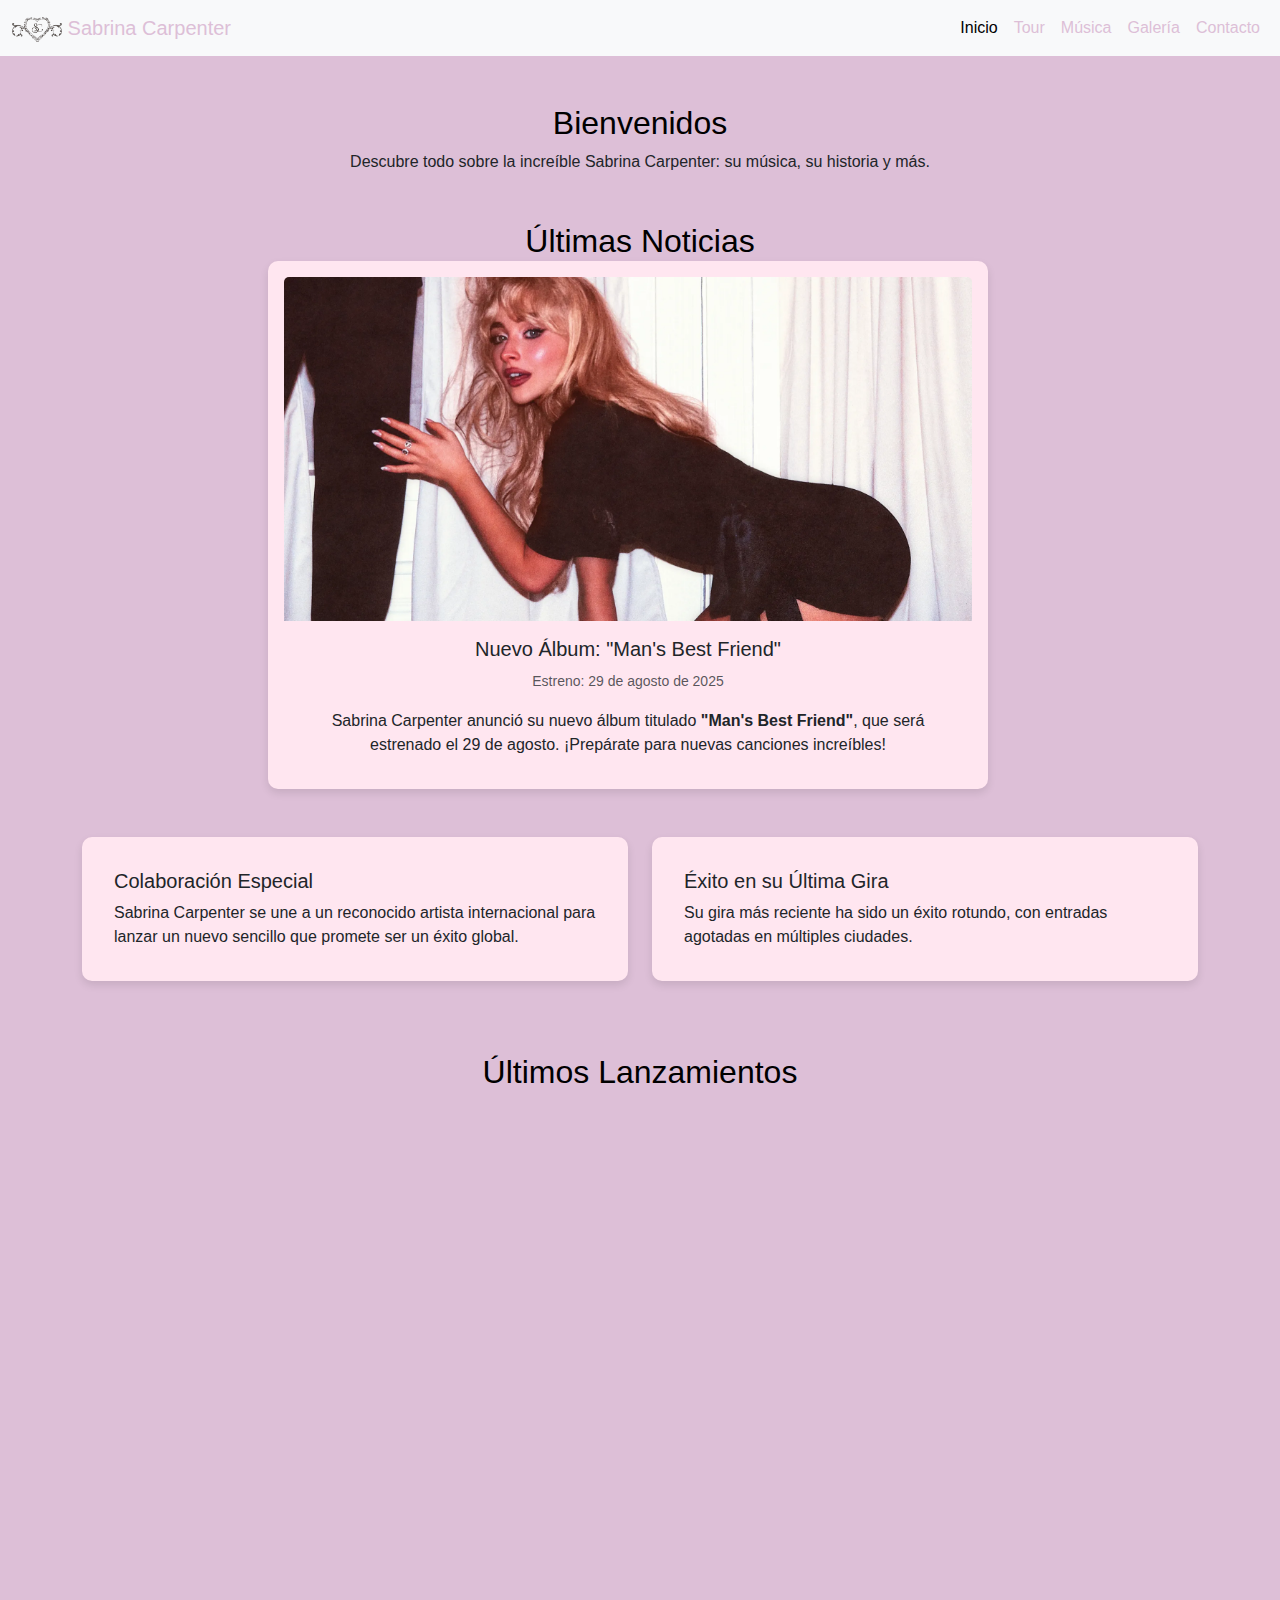
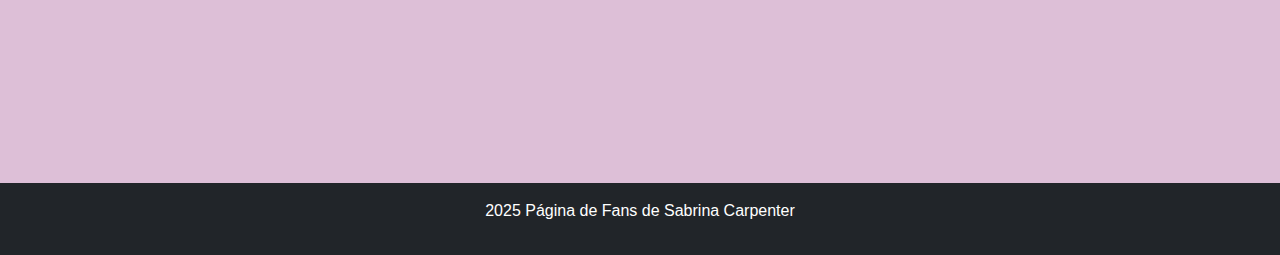
<file: index.html>
<!DOCTYPE html>
<html lang="es">
<head>
  <meta charset="UTF-8">
  <meta name="viewport" content="width=device-width, initial-scale=1.0">
  <title>Sabrina Carpenter</title>
  
  <!-- Bootstrap CSS -->
  <link href="https://cdn.jsdelivr.net/npm/bootstrap@5.3.2/dist/css/bootstrap.min.css" rel="stylesheet">
  <link rel="stylesheet" href="./css/style.css">
</head>

<body>
  <header>
    <!-- Navbar de Bootstrap sin collapse -->
    <nav class="navbar navbar-expand-lg navbar-light bg-light">
  <div class="container-fluid">
    <a class="navbar-brand" href="#">
      <img src="media/logo.jpg" alt="Sabrina Carpenter" width="50" class="d-inline-block align-text-top">
      Sabrina Carpenter
    </a>
    <div class="navbar-collapse" id="navbarNav">
      <ul class="navbar-nav ms-auto">
        <li class="nav-item">
          <a class="nav-link active" href="index.html">Inicio</a>
        </li>
        <li class="nav-item"><a class="nav-link" href="paginas/tour.html">Tour</a></li>
        <li class="nav-item"><a class="nav-link" href="paginas/musica.html">Música</a></li>
        <li class="nav-item"><a class="nav-link" href="paginas/galeria.html">Galería</a></li>
        <li class="nav-item"><a class="nav-link" href="paginas/contacto.html">Contacto</a></li>
      </ul>
    </div>
  </div>
</nav>

  </header>

  <main class="container my-5">
    <section class="text-center mb-5">
      <h2>Bienvenidos</h2>
      <p>Descubre todo sobre la increíble Sabrina Carpenter: su música, su historia y más.</p>
    </section>

    <section class="mb-5">
  <h2 class="text-center mb-4">Últimas Noticias</h2>
  <div class="row g-4">
  <div class="row justify-content-center mb-4">
    <div class="col-md-8">
      <div class="card h-100 text-center">
        <img src="media/mans-best-friend.jpg" class="card-img-top" alt="Portada del álbum Man's Best Friend">
        <div class="card-body">
          <h5 class="card-title">Nuevo Álbum: "Man's Best Friend"</h5>
          <p class="card-text"><small class="text-muted">Estreno: 29 de agosto de 2025</small></p>
          <p class="card-text">Sabrina Carpenter anunció su nuevo álbum titulado <strong>"Man's Best Friend"</strong>, que será estrenado el 29 de agosto. ¡Prepárate para nuevas canciones increíbles!</p>
        </div>
      </div>
    </div>
  </div>

    <section class="mb-5">
      <div class="row g-4">
        <div class="col-md-6">
          <div class="card h-100">
            <div class="card-body">
              <h5 class="card-title">Colaboración Especial</h5>
              <p class="card-text">Sabrina Carpenter se une a un reconocido artista internacional para lanzar un nuevo sencillo que promete ser un éxito global.</p>
            </div>
          </div>
        </div>

        <div class="col-md-6">
          <div class="card h-100">
            <div class="card-body">
              <h5 class="card-title">Éxito en su Última Gira</h5>
              <p class="card-text">Su gira más reciente ha sido un éxito rotundo, con entradas agotadas en múltiples ciudades.</p>
            </div>
          </div>
        </div>
      </div>
    </section>

    <section class="text-center">
      <h2>Últimos Lanzamientos</h2>
      <div class="ratio ratio-16x9 mt-3">
        <iframe 
          src="https://youtu.be/GTLdJ-CM7TQ?si=9aiR4-zmiq43g09g" 
          title="Video musical de Sabrina Carpenter"
          allow="accelerometer; autoplay; clipboard-write; encrypted-media; gyroscope; picture-in-picture; web-share"
          allowfullscreen></iframe>
      </div>
    </section>
  </main>

  <footer class="bg-dark text-white text-center py-3">
    <p>2025 Página de Fans de Sabrina Carpenter</p>
  </footer>

  <!-- Bootstrap JS Bundle -->
  <script src="https://cdn.jsdelivr.net/npm/bootstrap@5.3.2/dist/js/bootstrap.bundle.min.js"></script>
</body>
</html>
</file>
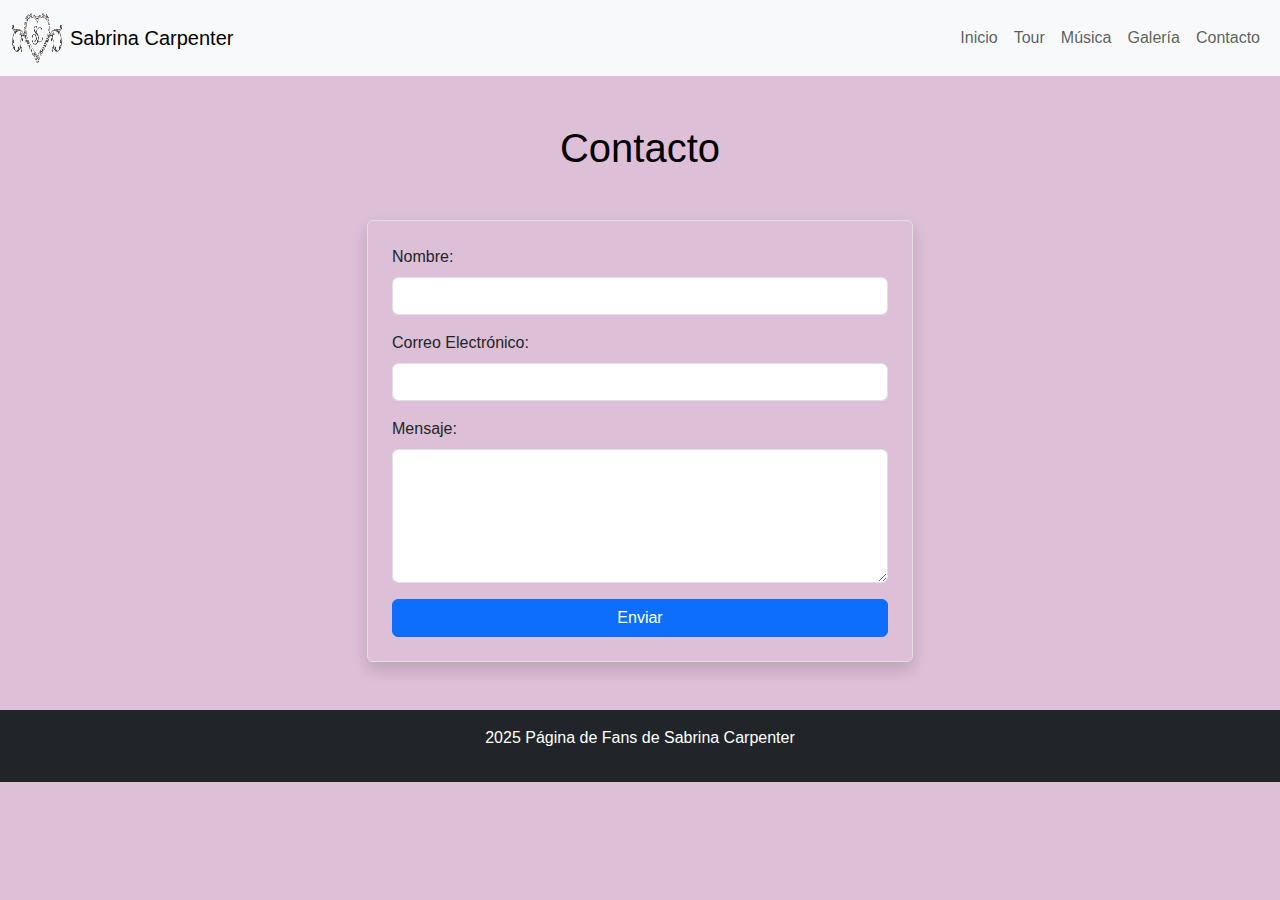
<file: paginas/contacto.html>
<!DOCTYPE html>
<html lang="es">
<head>
  <meta charset="UTF-8">
  <meta name="viewport" content="width=device-width, initial-scale=1.0">
  <title>Sabrina Carpenter - Contacto</title>

  <!-- Bootstrap CSS -->
  <link href="https://cdn.jsdelivr.net/npm/bootstrap@5.3.2/dist/css/bootstrap.min.css" rel="stylesheet">
  <link rel="stylesheet" href="../css/style.css">
</head>

<body>
<!-- Navbar de Bootstrap -->
<nav class="navbar navbar-expand-lg navbar-light bg-light">
    <div class="container-fluid">
      <a class="navbar-brand d-flex align-items-center" href="../index.html">
        <img src="../media/logo.jpg" alt="Sabrina Carpenter" width="50" height="50" class="d-inline-block align-text-top me-2">
        Sabrina Carpenter
      </a>
      <button class="navbar-toggler" type="button" data-bs-toggle="collapse" data-bs-target="#navbarNav">
        <span class="navbar-toggler-icon"></span>
      </button>
      <div class="collapse navbar-collapse" id="navbarNav">
        <ul class="navbar-nav ms-auto">
          <li class="nav-item"><a class="nav-link" href="../index.html">Inicio</a></li>
          <li class="nav-item"><a class="nav-link" href="./tour.html">Tour</a></li>
          <li class="nav-item"><a class="nav-link" href="./musica.html">Música</a></li>
          <li class="nav-item"><a class="nav-link" href="./galeria.html">Galería</a></li>
          <li class="nav-item"><a class="nav-link" href="./contacto.html">Contacto</a></li>
        </ul>
      </div>
    </div>
  </nav>
  

  <header class="text-center my-5">
    <h1>Contacto</h1>
  </header>

  <main class="container my-5">
    <div class="row justify-content-center">
      <div class="col-md-6">
        <!-- Formulario de contacto -->
        <form action="enviar.php" method="post" class="p-4 border rounded shadow">
          <div class="mb-3">
            <label for="nombre" class="form-label">Nombre:</label>
            <input type="text" id="nombre" name="nombre" class="form-control" required>
          </div>

          <div class="mb-3">
            <label for="email" class="form-label">Correo Electrónico:</label>
            <input type="email" id="email" name="email" class="form-control" required>
          </div>

          <div class="mb-3">
            <label for="mensaje" class="form-label">Mensaje:</label>
            <textarea id="mensaje" name="mensaje" class="form-control" rows="5" required></textarea>
          </div>

          <button type="submit" class="btn btn-primary w-100">Enviar</button>
        </form>
      </div>
    </div>
  </main>

  <footer class="bg-dark text-white text-center py-3">
    <p>2025 Página de Fans de Sabrina Carpenter</p>
  </footer>

  <!-- Bootstrap Bundle JS -->
  <script src="https://cdn.jsdelivr.net/npm/bootstrap@5.3.2/dist/js/bootstrap.bundle.min.js"></script>
</body>
</html>
</file>
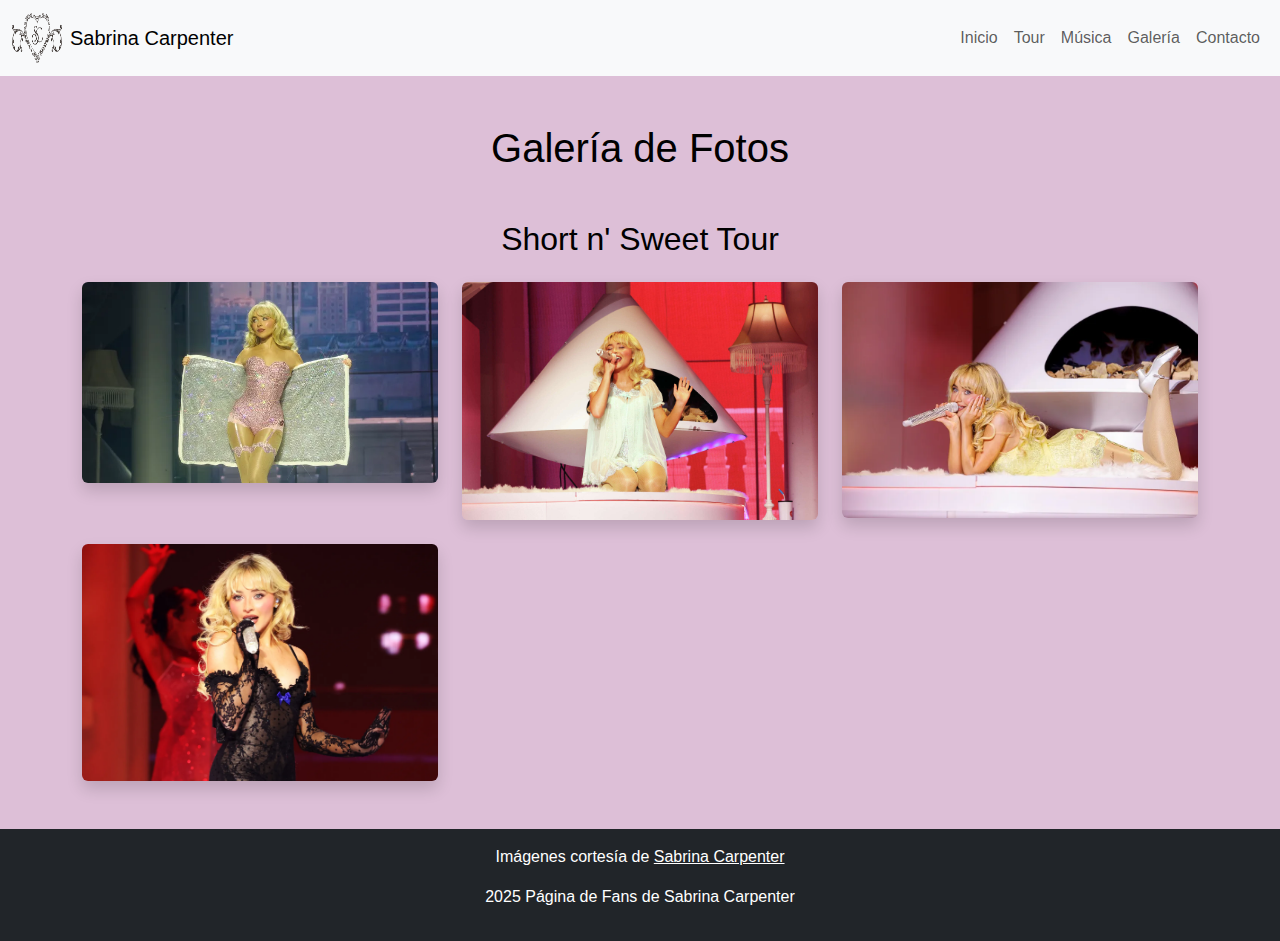
<file: paginas/galeria.html>
<!DOCTYPE html>
<html lang="es">
<head>
  <meta charset="UTF-8">
  <meta name="viewport" content="width=device-width, initial-scale=1.0">
  <title>Sabrina Carpenter - Galería</title>

  <!-- Bootstrap CSS -->
  <link href="https://cdn.jsdelivr.net/npm/bootstrap@5.3.2/dist/css/bootstrap.min.css" rel="stylesheet">
  <link rel="stylesheet" href="../css/style.css">
</head>

<body>

  <!-- Navbar de Bootstrap con logo -->
  <nav class="navbar navbar-expand-lg navbar-light bg-light">
    <div class="container-fluid">
      <a class="navbar-brand d-flex align-items-center" href="../index.html">
        <img src="../media/logo.jpg" alt="Sabrina Carpenter" width="50" height="50" class="d-inline-block align-text-top me-2">
        Sabrina Carpenter
      </a>
      <button class="navbar-toggler" type="button" data-bs-toggle="collapse" data-bs-target="#navbarNav">
        <span class="navbar-toggler-icon"></span>
      </button>
      <div class="collapse navbar-collapse" id="navbarNav">
        <ul class="navbar-nav ms-auto">
          <li class="nav-item"><a class="nav-link" href="../index.html">Inicio</a></li>
          <li class="nav-item"><a class="nav-link" href="./tour.html">Tour</a></li>
          <li class="nav-item"><a class="nav-link" href="./musica.html">Música</a></li>
          <li class="nav-item"><a class="nav-link" href="./galeria.html">Galería</a></li>
          <li class="nav-item"><a class="nav-link" href="./contacto.html">Contacto</a></li>
        </ul>
      </div>
    </div>
  </nav>

  <!-- Encabezado -->
  <header class="text-center my-5">
    <h1>Galería de Fotos</h1>
  </header>

  <main class="container mb-5">
    <h2 class="text-center mb-4">Short n' Sweet Tour</h2>

    <!-- Galería de imágenes usando Bootstrap Grid -->
    <div class="row row-cols-1 row-cols-sm-2 row-cols-md-3 g-4">
      <div class="col">
        <img src="../media/tour.jpg" class="img-fluid rounded shadow" alt="Sabrina en concierto">
      </div>
      <div class="col">
        <img src="../media/tour2.jpg" class="img-fluid rounded shadow" alt="Sabrina en concierto">
      </div>
      <div class="col">
        <img src="../media/tour3.jpg" class="img-fluid rounded shadow" alt="Sabrina en concierto">
      </div>
      <div class="col">
        <img src="../media/tour4.jpg" class="img-fluid rounded shadow" alt="Sabrina en concierto">
      </div>
    </div>
  </main>

  <footer class="bg-dark text-white text-center py-3">
    <p>Imágenes cortesía de <a href="https://www.instagram.com/sabrinacarpenter/" target="_blank" class="text-white text-decoration-underline">Sabrina Carpenter</a></p>
    <p>2025 Página de Fans de Sabrina Carpenter</p>
  </footer>

  <!-- Bootstrap Bundle JS -->
  <script src="https://cdn.jsdelivr.net/npm/bootstrap@5.3.2/dist/js/bootstrap
</file>
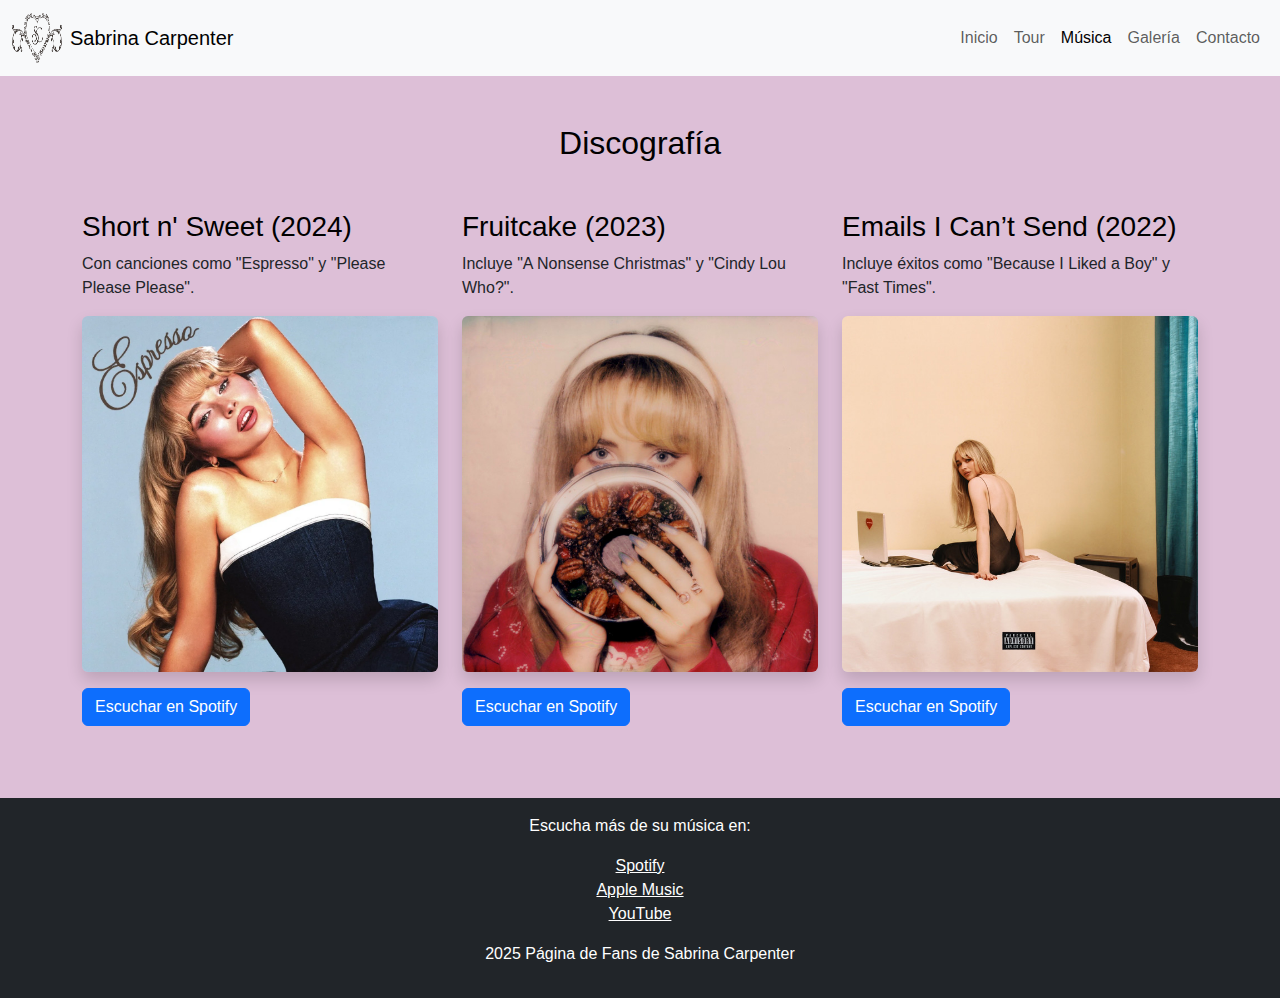
<file: paginas/musica.html>
<!DOCTYPE html>
<html lang="es">
<head>
  <meta charset="UTF-8">
  <meta name="viewport" content="width=device-width, initial-scale=1.0">
  <title>Sabrina Carpenter - Música</title>

  <!-- Bootstrap CSS -->
  <link href="https://cdn.jsdelivr.net/npm/bootstrap@5.3.2/dist/css/bootstrap.min.css" rel="stylesheet">
  <link rel="stylesheet" href="../css/style.css">
</head>

<body>

  <!-- Navbar de Bootstrap con logo -->
  <nav class="navbar navbar-expand-lg navbar-light bg-light">
    <div class="container-fluid">
      <a class="navbar-brand d-flex align-items-center" href="../index.html">
        <img src="../media/logo.jpg" alt="Sabrina Carpenter" width="50" height="50" class="d-inline-block align-text-top me-2">
        Sabrina Carpenter
      </a>
      <button class="navbar-toggler" type="button" data-bs-toggle="collapse" data-bs-target="#navbarNav">
        <span class="navbar-toggler-icon"></span>
      </button>
      <div class="collapse navbar-collapse" id="navbarNav">
        <ul class="navbar-nav ms-auto">
          <li class="nav-item"><a class="nav-link" href="../index.html">Inicio</a></li>
          <li class="nav-item"><a class="nav-link" href="./tour.html">Tour</a></li>
          <li class="nav-item"><a class="nav-link active" href="./musica.html">Música</a></li>
          <li class="nav-item"><a class="nav-link" href="./galeria.html">Galería</a></li>
          <li class="nav-item"><a class="nav-link" href="./contacto.html">Contacto</a></li>
        </ul>
      </div>
    </div>
  </nav>

  <!-- Encabezado -->
  <header class="text-center my-5">
    <h2>Discografía</h2>
  </header>

  <main class="container mb-5">
    <!-- Artículos de discos -->
    <div class="row">
      <div class="col-md-4 mb-4">
        <article>
          <h3>Short n' Sweet (2024)</h3>
          <p>Con canciones como "Espresso" y "Please Please Please".</p>
          <img src="../media/sabrina-carpenter.webp" class="img-fluid rounded shadow mb-3" alt="short-n-sweet">
          <a href="https://open.spotify.com/intl-es/album/3iPSVi54hsacKKl1xIR2eH?si=WHHRCa24QkSyaF7R6Ip6xA" class="btn btn-primary">Escuchar en Spotify</a>
        </article>
      </div>

      <div class="col-md-4 mb-4">
        <article>
          <h3>Fruitcake (2023)</h3>
          <p>Incluye "A Nonsense Christmas" y "Cindy Lou Who?".</p>
          <img src="../media/fruitcake.jpg" class="img-fluid rounded shadow mb-3" alt="Fruitcake-EP">
          <a href="https://open.spotify.com/intl-es/album/7EisdwWcodpmHxgpGVE5Pg?si=Qf0iCL0uR8io2gAZsyPvOA" class="btn btn-primary">Escuchar en Spotify</a>
        </article>
      </div>

      <div class="col-md-4 mb-4">
        <article>
          <h3>Emails I Can’t Send (2022)</h3>
          <p>Incluye éxitos como "Because I Liked a Boy" y "Fast Times".</p>
          <img src="../media/emails-i-cant-send.jpg.jpg" class="img-fluid rounded shadow mb-3" alt="emails-i-cant-send">
          <a href="https://open.spotify.com/intl-es/album/5kDmlA2g9Y1YCbNo2Ufxlz?si=oKWtyhxhQ7Wa3zdROY_3mQ" class="btn btn-primary">Escuchar en Spotify</a>
        </article>
      </div>
    </div>
  </main>

  <!-- Footer -->
  <footer class="bg-dark text-white text-center py-3">
    <p>Escucha más de su música en:</p>
    <ul class="list-unstyled">
      <li><a href="https://open.spotify.com/intl-es/artist/74KM79TiuVKeVCqs8QtB0B?si=Zz6myZrjR56ITj7U5tnyvA" class="text-white text-decoration-underline" target="_blank">Spotify</a></li>
      <li><a href="https://music.apple.com/us/artist/sabrina-carpenter/390647681" class="text-white text-decoration-underline" target="_blank">Apple Music</a></li>
      <li><a href="https://www.youtube.com/@sabrinacarpenter" class="text-white text-decoration-underline" target="_blank">YouTube</a></li>
    </ul>
    <p>2025 Página de Fans de Sabrina Carpenter</p>
  </footer>

  <!-- Bootstrap Bundle JS -->
  <script src="https://cdn.jsdelivr.net/npm/bootstrap@5.3.2/dist/js/bootstrap.bundle.min.js"></script>
</body>
</html>
</file>
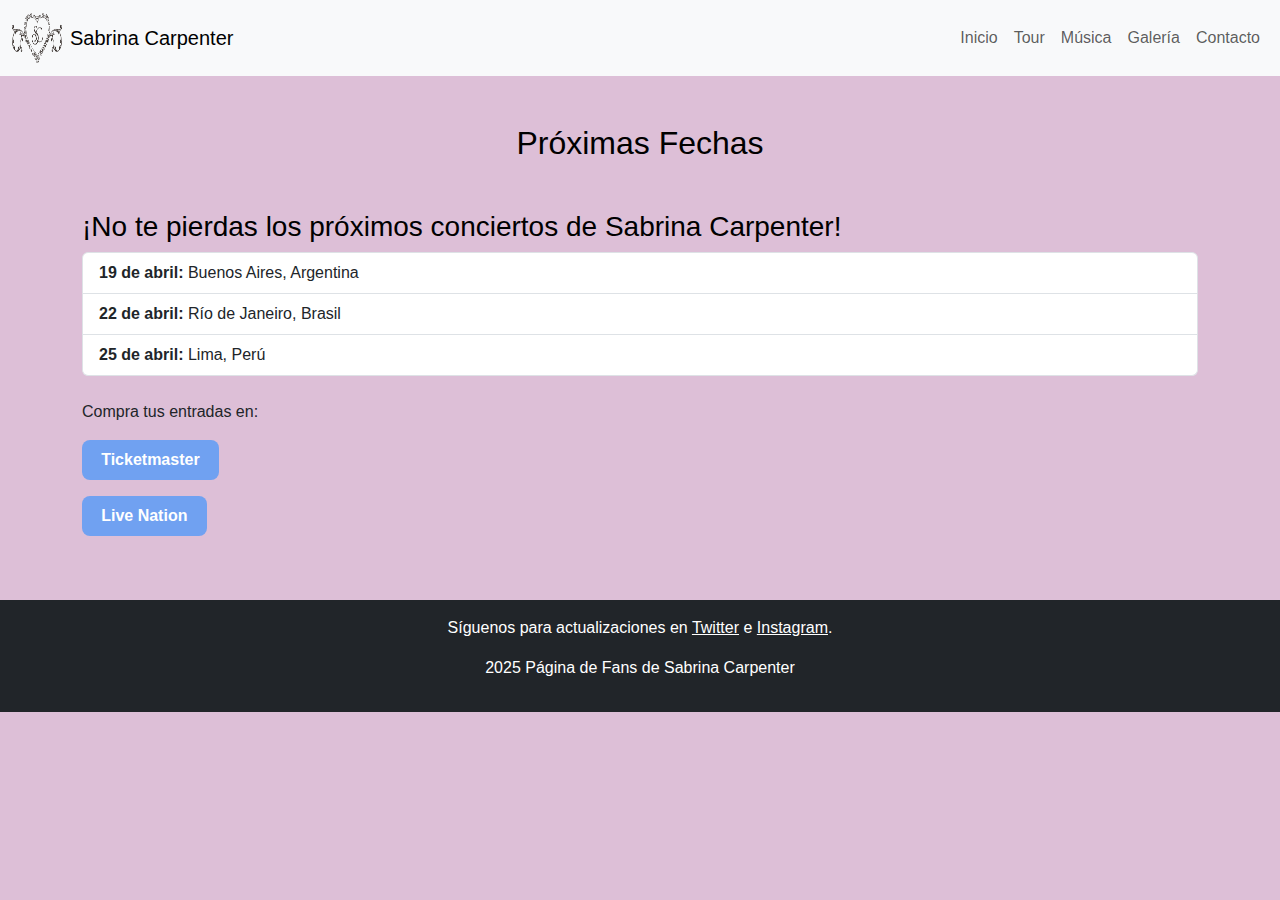
<file: paginas/tour.html>
<!DOCTYPE html>
<html lang="es">
<head>
    <meta charset="UTF-8">
    <meta name="viewport" content="width=device-width, initial-scale=1.0">
    <title>Sabrina Carpenter - Tour</title>

    <!-- Bootstrap CSS -->
    <link href="https://cdn.jsdelivr.net/npm/bootstrap@5.3.2/dist/css/bootstrap.min.css" rel="stylesheet">
    <link rel="stylesheet" href="../css/style.css">
</head>

<body>
    <!-- Navbar de Bootstrap con logo -->
    <nav class="navbar navbar-expand-lg navbar-light bg-light">
        <div class="container-fluid">
            <a class="navbar-brand d-flex align-items-center" href="../index.html">
                <img src="../media/logo.jpg" alt="Sabrina Carpenter" width="50" height="50" class="d-inline-block align-text-top me-2">
                Sabrina Carpenter
            </a>
            <button class="navbar-toggler" type="button" data-bs-toggle="collapse" data-bs-target="#navbarNav">
                <span class="navbar-toggler-icon"></span>
            </button>
            <div class="collapse navbar-collapse" id="navbarNav">
                <ul class="navbar-nav ms-auto">
                    <li class="nav-item"><a class="nav-link" href="../index.html">Inicio</a></li>
                    <li class="nav-item"><a class="nav-link" href="./tour.html">Tour</a></li>
                    <li class="nav-item"><a class="nav-link" href="./musica.html">Música</a></li>
                    <li class="nav-item"><a class="nav-link" href="./galeria.html">Galería</a></li>
                    <li class="nav-item"><a class="nav-link" href="./contacto.html">Contacto</a></li>
                </ul>
            </div>
        </div>
    </nav>

    <!-- Encabezado -->
    <header class="text-center my-5">
        <h2>Próximas Fechas</h2>
    </header>

    <!-- Main contenido -->
    <main class="container mb-5">
        <h3>¡No te pierdas los próximos conciertos de Sabrina Carpenter!</h3>

        <!-- Lista de fechas -->
        <ul class="list-group">
            <li class="list-group-item"><strong>19 de abril:</strong> Buenos Aires, Argentina</li>
            <li class="list-group-item"><strong>22 de abril:</strong> Río de Janeiro, Brasil</li>
            <li class="list-group-item"><strong>25 de abril:</strong> Lima, Perú</li>
        </ul>

        <p class="mt-4">Compra tus entradas en:</p>
        <ul class="list-unstyled">
            <li><a href="https://www.ticketmaster.com" target="_blank" class="btn-custom me-3">Ticketmaster</a></li>
            <li><a href="https://www.livenation.com" target="_blank" class="btn-custom">Live Nation</a></li>
        </ul>
    </main>

    <!-- Footer -->
    <footer class="bg-dark text-white text-center py-3">
        <p>Síguenos para actualizaciones en <a href="https://twitter.com/SabrinaAnnLynn" class="text-white text-decoration-underline" target="_blank">Twitter</a> e
        <a href="https://www.instagram.com/sabrinacarpenter/" class="text-white text-decoration-underline" target="_blank">Instagram</a>.
        </p>
        <p>2025 Página de Fans de Sabrina Carpenter</p>
    </footer>

    <!-- Bootstrap Bundle JS -->
    <script src="https://cdn.jsdelivr.net/npm/bootstrap@5.3.2/dist/js/bootstrap.bundle.min.js"></script>
</body>
</html>
</file>
<file: css/style.css>
.card {
  box-shadow: 0 4px 8px rgba(0, 0, 0, 0.1);
  border-radius: 10px;
  transition: transform 0.3s ease;
}

body {
  font-family: "Arial", sans-serif;
  background-color: #ddbfd7;
  color: #212529;
}
body h1, body h2, body h3 {
  color: #000000;
}
body header nav {
  background-color: #000000;
}
body header nav .navbar-brand {
  color: #ddbfd7;
}
body header nav .nav-link {
  color: #ddbfd7;
}
body header nav .nav-link:hover {
  color: #212529;
}
body footer {
  background-color: #212529;
  color: #fff;
  padding: 1rem;
  text-align: center;
}

.card {
  padding: 1rem;
}
.card:hover {
  transform: scale(1.03);
}

@media (max-width: 768px) {
  body {
    font-size: 90%;
  }
  .navbar-brand {
    font-size: 1.2rem;
  }
  .card {
    padding: 0.8rem;
  }
}
@keyframes fadeIn {
  from {
    opacity: 0;
    transform: translateY(20px);
  }
  to {
    opacity: 1;
    transform: translateY(0);
  }
}
h2 {
  color: #cceaff;
  animation: fadeIn 1s ease-in-out;
  transition: all 0.5s ease;
}

.card {
  background-color: #ffe6f0;
  border: none;
  box-shadow: 0 4px 8px rgba(0, 0, 0, 0.1);
  transition: transform 0.3s ease;
}
.card:hover {
  transform: scale(1.02);
  animation: fadeIn 0.5s ease-in-out;
}

.btn-custom {
  background-color: #70a1f1; /* azul bonito */
  color: white;
  padding: 0.5rem 1.2rem;
  border-radius: 8px;
  font-weight: 600;
  text-decoration: none;
  transition: background-color 0.3s ease;
  display: inline-block;
}

.btn-custom:hover {
  background-color: #4a7edc;
  color: #fff;
  text-decoration: none;
}

.btn-custom {
  margin-bottom: 1rem; /* espacio abajo */
  /* o margin-top: 1rem; */
}

/*# sourceMappingURL=style.css.map */
</file>
